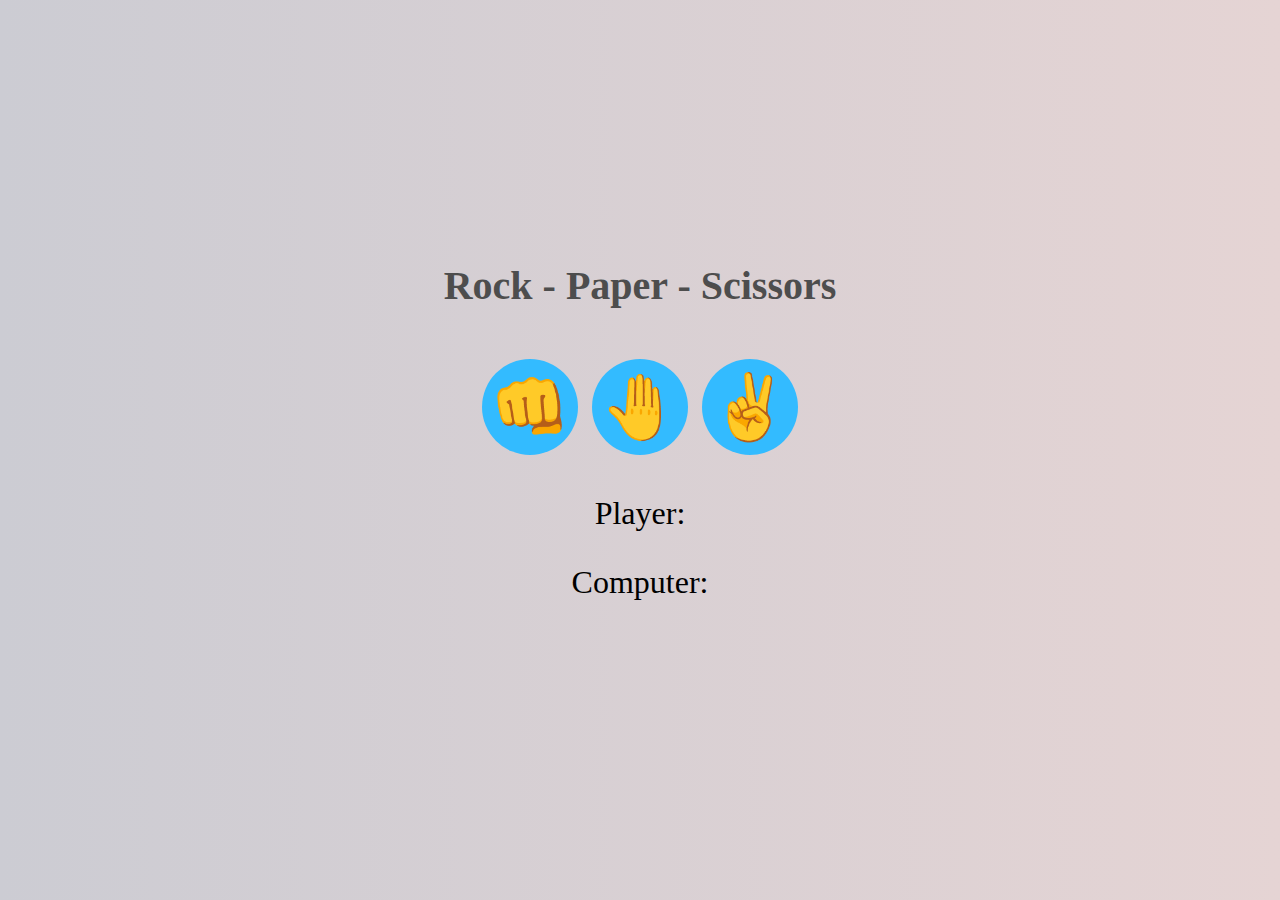
<file: rock-paper-scissors/Rock-paper-Scissors.html>
<!DOCTYPE html>
<html lang="en">

<head>
  <meta charset="UTF-8">
  <meta name="viewport" content="width=device-width, initial-scale=1.0">
  <title>Document</title>
  <link rel="stylesheet" href="rock-paper-scissors.css">
</head>

<body>
  <h1>Rock - Paper - Scissors</h1>
  <div class="buttons">
    <button onclick="playGame('rock')">👊</button>
    <button onclick="playGame('paper')">🤚</button>
    <button onclick="playGame('scissors')">✌️</button>
  </div>
  <div id="playerDisplay">Player: </div>
  <div id="computerDisplay">Computer: </div>
  <div id="resultDisplay"></div>
  <div id="final">
    <div id="wins"></div>
    <div id="loses"></div>
  </div>

  <script src="rock-paper-scissors.js"></script>
</body>

</html>
</file>
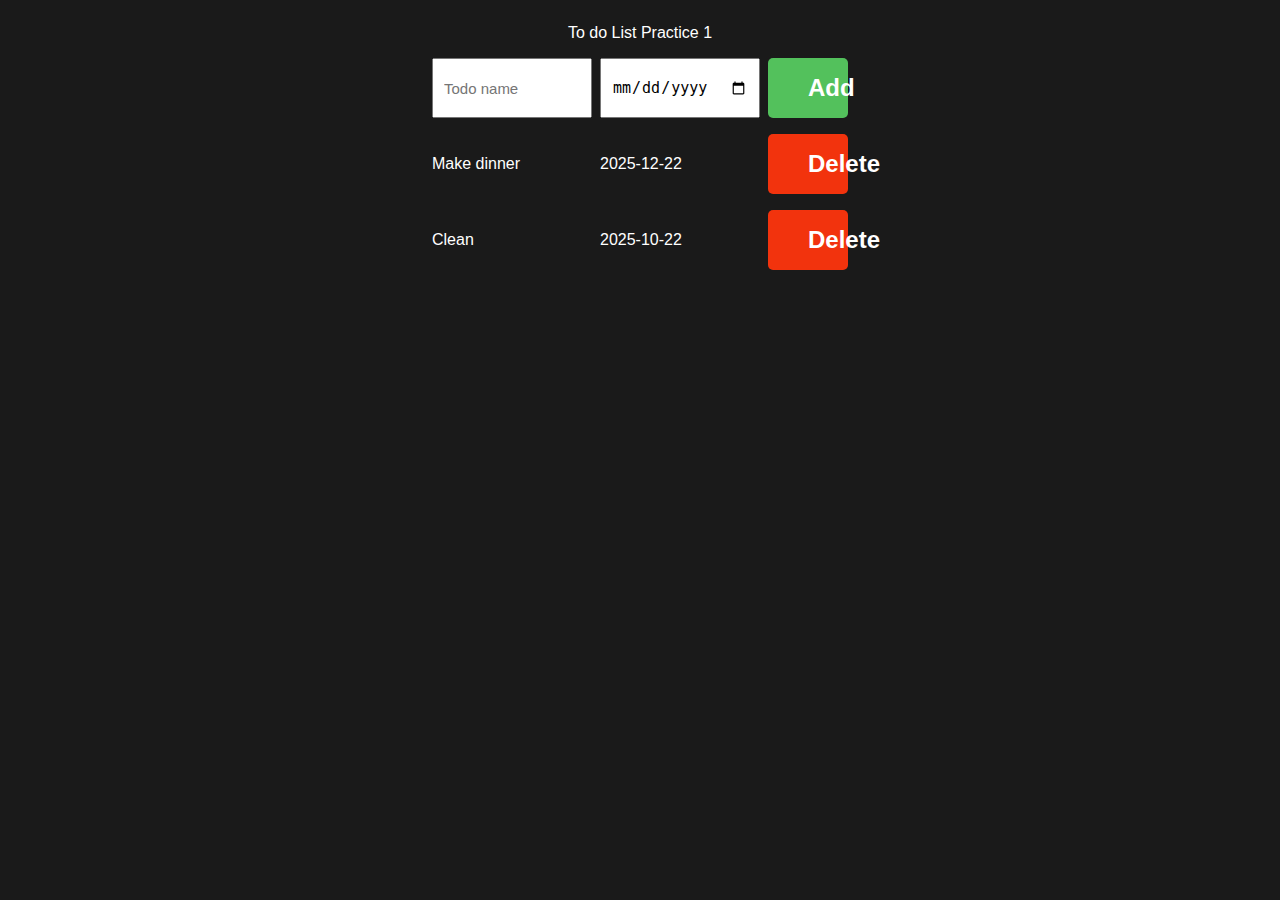
<file: to-do-list/todolist.html>
<!DOCTYPE html>
<html lang="en">

<head>
  <meta charset="UTF-8">
  <meta name="viewport" content="width=device-width, initial-scale=1.0">
  <title>Document</title>
  <link rel="stylesheet" href="todolist-advanced-function.css">
</head>

<body>
  <p>To do List Practice 1</p>
  <div class="todo-input-grid">
    <input placeholder="Todo name" class="js-input name-input" onkeydown="if(event.key==='Enter'){
    todo()
  }" required>

    <input type="date" class="js-due-date due-date-input" onkeydown="if(event.key==='Enter'){todo()}">

    <button class="add-button add-js">Add</button>
  </div>
  <div class="par1 todo-grid"></div>

  <script src="todolist-advanced-function.js"></script>



</body>

</html>
</file>
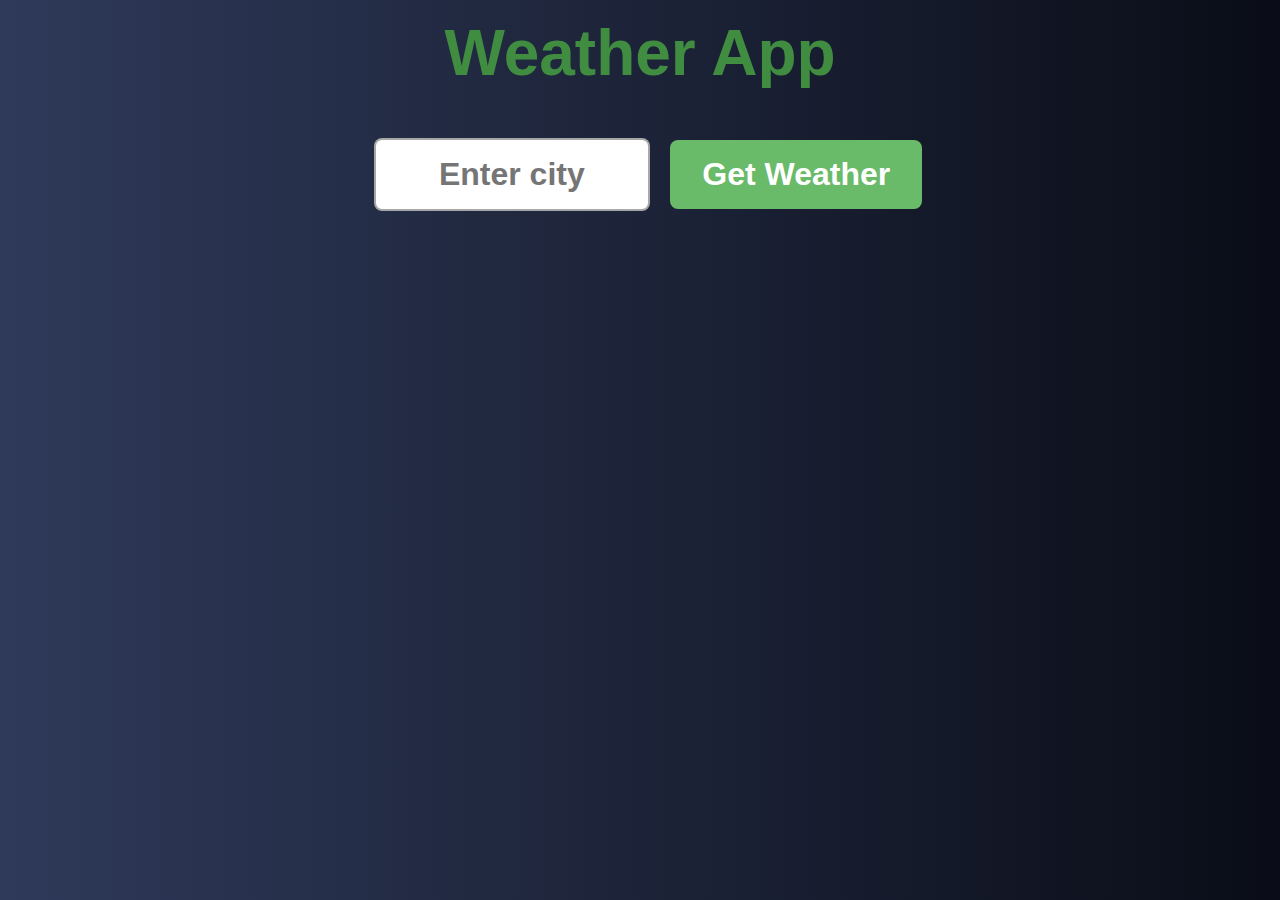
<file: weather-app/weather-app.html>
<!DOCTYPE html>
<html lang="en">

<head>
  <meta charset="UTF-8">
  <meta name="viewport" content="width=device-width, initial-scale=1.0">
  <title>Document</title>
  <link rel="stylesheet" href="weather-app.css">
</head>

<body>
  <h1 class="main-heading">Weather App</h1>
  <form class="weatherform">
    <input type="text" placeholder="Enter city" class="city-input">
    <button type="submit">Get Weather</button>
    </div>
    <div class="card" style="display: none;">

  </form>
  <script src="weather-app.js"></script>
</body>

</html>
</file>
<file: rock-paper-scissors/rock-paper-scissors.css>
body {
  margin: 0;
  display: flex;
  flex-direction: column;
  align-items: center;
  justify-content: center;
  background: linear-gradient(90deg, rgb(204, 204, 211), rgb(229, 212, 212))no-repeat;
  height: 100vh;
}

h1 {
  font-size: 2.5rem;
  color: hsl(0, 0%, 30%);
}

.buttons {
  margin: 1rem 1rem;

}

.buttons button {
  font-size: 4rem;
  text-align: center;
  height: 6rem;
  width: 6rem;
  border-radius: 50%;
  margin: 0.5rem 5px;
  background-color: hsl(200, 100%, 60%);
  border: none;
}

#playerDisplay,
#computerDisplay {
  font-size: 2rem;
  margin: 1rem 0;
}

#resultDisplay {
  font-size: 3rem;
  font-weight: bolder;
}

#final {
  display: flex;
  flex-direction: row;
  justify-content: space-between;
  font-size: 2rem;
  margin-top: 3rem;

}

#loses,
#wins {
  margin: 0 2rem;
}

.green {
  color: green;
}

.red {
  color: red;
}
</file>
<file: to-do-list/todolist-advanced-function.css>
body {
  font-family: Arial;
  background-color: hsl(0, 0%, 10%);
  color: white;
  display: flex;
  flex-direction: column;
  align-items: center;
  justify-content: center;
}

h1 {
  font-size: 4rem;
}

.todo-grid,
.todo-input-grid {
  display: grid;
  grid-template-columns: 10rem 10rem 5rem;
  column-gap: 0.5rem;
  row-gap: 1rem;
  align-items: center;
}

.todo-input-grid {
  margin-bottom: 1rem;
  align-items: stretch;
}

.name-input,
.due-date-input {
  font-size: 15px;
  padding: 10px;
}

button {
  font-size: 1.5rem;
  font-weight: bold;
  padding: 1rem 2.5rem;
  color: white;
  border: none;
  border-radius: 5px;
  cursor: pointer;
  transition: background-color 0.5s ease;
  width: 90%;
  text-align: center;
}

.add-button {
  background-color: hsl(125, 47%, 54%);
  padding: 1rem 2.5rem;
}

.delete-button {
  background-color: hsl(10, 90%, 50%);

}

@media (max-width: 768px) {

  .todo-grid,
  .todo-input-grid {
    grid-template-columns: 1fr;
    row-gap: 0.5rem;
  }

  .add-button,
  .delete-button {
    width: 90%;
    text-align: center;
  }
}
</file>
<file: weather-app/weather-app.css>
body {
  margin: 0;
  background: linear-gradient(90deg, #2F3A5A, #0A0D17);
  display: flex;
  flex-direction: column;
  align-items: center;
  font-family: Arial, sans-serif;
  min-height: 100vh;
}

.main-heading {
  font-size: 4rem;
  margin: 1rem 0;
  color: hsl(120, 37%, 40%);
  font-family: 'Segoe UI', Tahoma, Geneva, Verdana, sans-serif;
  text-align: center;
}

.weatherform {
  margin: 1rem;
  text-align: center;
  text-align: center
}

.city-input {
  padding: 1rem;
  font-size: 2rem;
  border: 2px solid rgba(0, 0, 0, 0.346);
  border-radius: 0.5rem;
  font-weight: bold;
  margin: 1rem;
  width: 15rem;
  text-align: center;
}

button[type="submit"] {
  color: white;
  background-color: hsl(120, 37%, 57%);
  padding: 1rem 2rem;
  border: none;
  border-radius: 0.5rem;
  font-size: 2rem;
  font-weight: bold;
  cursor: pointer;
}

button[type="submit"]:hover {
  background-color: hsl(120, 37%, 47%);
}

.card {
  border-radius: 1rem;
  background: linear-gradient(180deg, hsl(210, 100%, 75%), hsl(40, 100%, 75%));
  display: flex;
  flex-direction: column;
  align-items: center;
  justify-content: center;
  padding: 3rem;
  max-width: 15rem;
  box-shadow: 2px 2px 5px hsla(0, 0%, 0%, 0.564);
  margin-top: 2rem;
  margin-bottom: 1rem;
  text-align: center;
}

h1 {

  margin-top: 0;
  margin-bottom: 25px;
}

p {
  font-size: 1.5rem;
  margin: 5px 0;
}

.cityDisplay,
.tempDisplay {
  font-size: 3.5rem;
  color: hsla(0, 0%, 0%, 0.772);
  margin-bottom: 25px;
  font-weight: bold;
}

.humidityDisplay {
  font-weight: bold;
  margin-bottom: 25px;
}

.descriptionDisplay {
  font-style: italic;

  font-weight: bold;
  font-size: 2rem;
}

.emojeDisplay {
  font-size: 7.5rem;
  margin: 0;
}

.errorDisplay {
  color: hsla(0, 0%, 0%, 0.728);
  font-weight: bold;
  font-size: 2.5rem;
}

@media (max-width: 768px) {
  .main-heading {
    font-size: 2.5rem;
  }

  .city-input {
    width: 90%;
    font-size: 1.3rem;
    padding: 0.8rem;
  }

  button[type="submit"] {
    width: 90%;
    font-size: 1.4rem;
    padding: 0.8rem;
  }

  .card {
    max-width: 90%;
    padding: 2rem;
  }

  .cityDisplay,
  .tempDisplay {
    font-size: 2.5rem;
  }

  .descriptionDisplay {
    font-size: 1.4rem;
  }

  .emojeDisplay {
    font-size: 5rem;
  }

  .errorDisplay {
    font-size: 1.6rem;
  }
}

@media (max-width: 400px) {
  .main-heading {
    font-size: 2rem;
  }

  p {
    font-size: 1.2rem;
  }

  .emojeDisplay {
    font-size: 4rem;
  }
}
</file>
